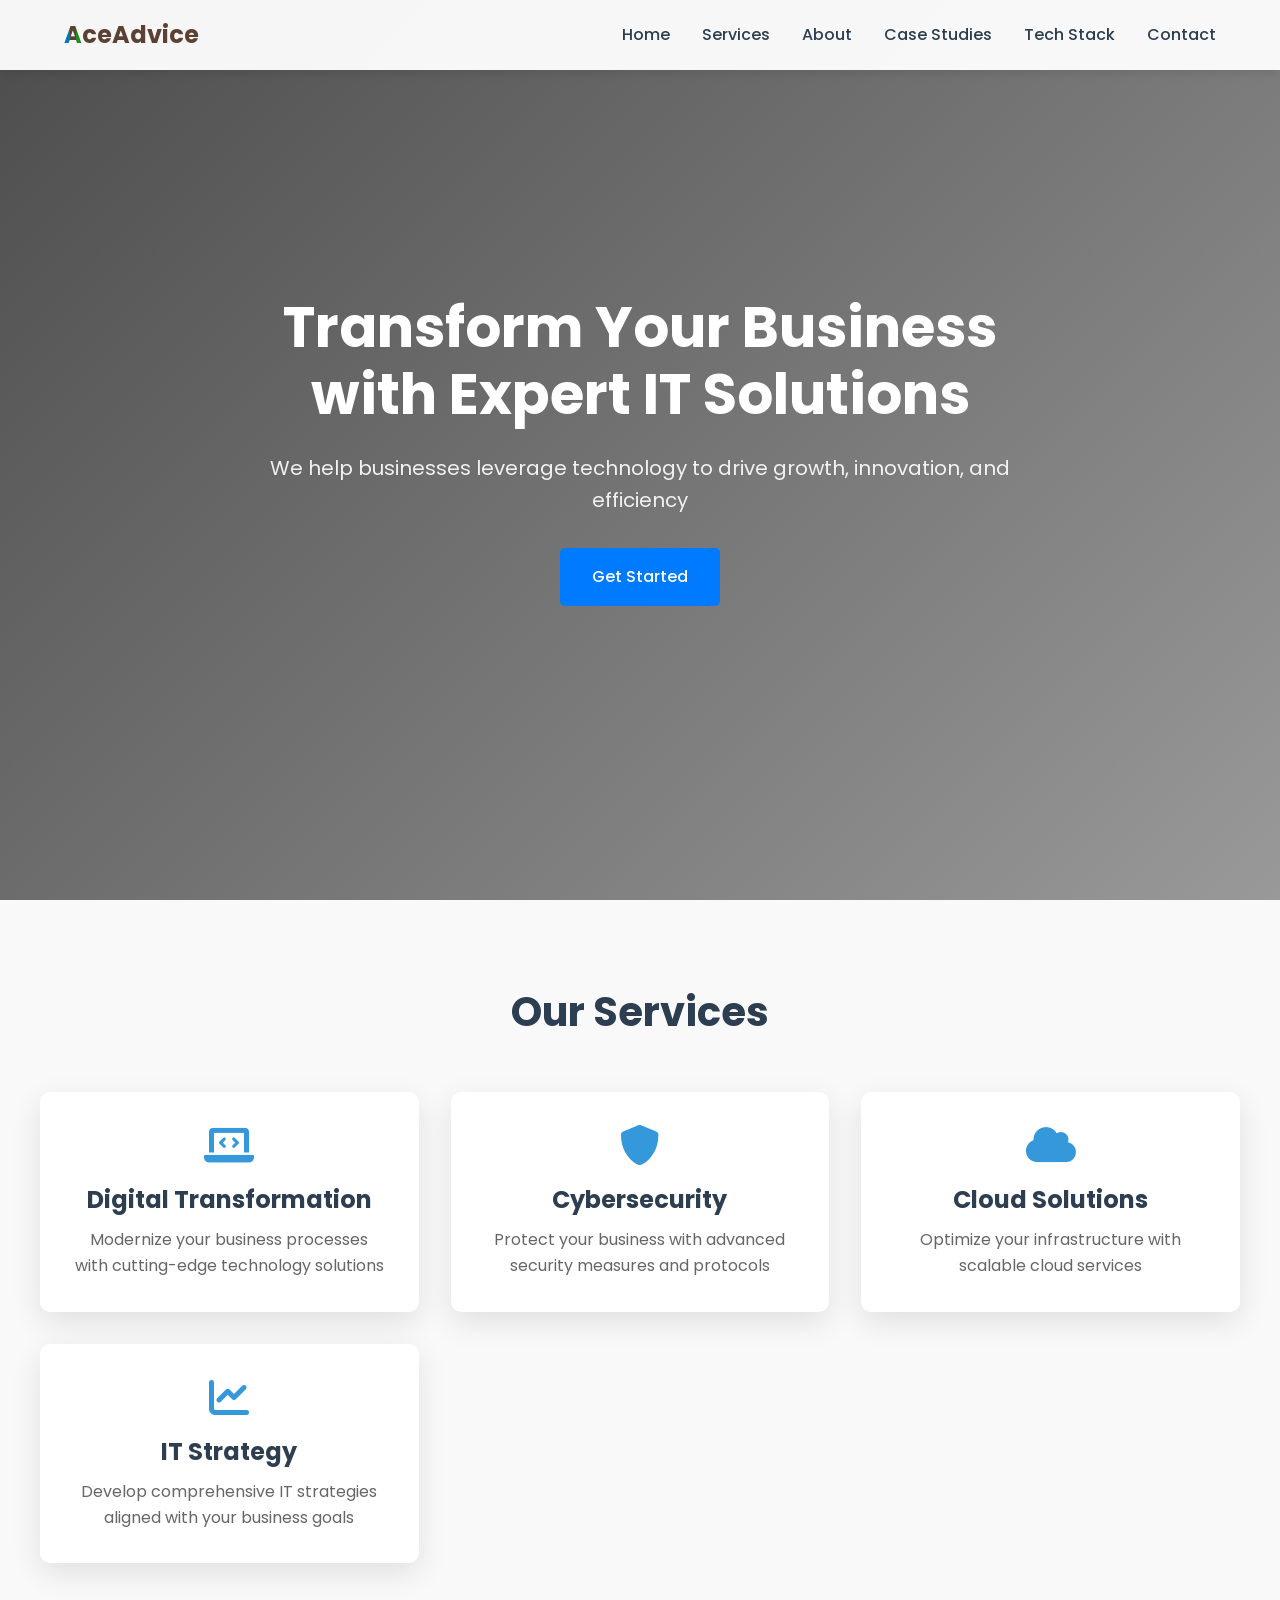
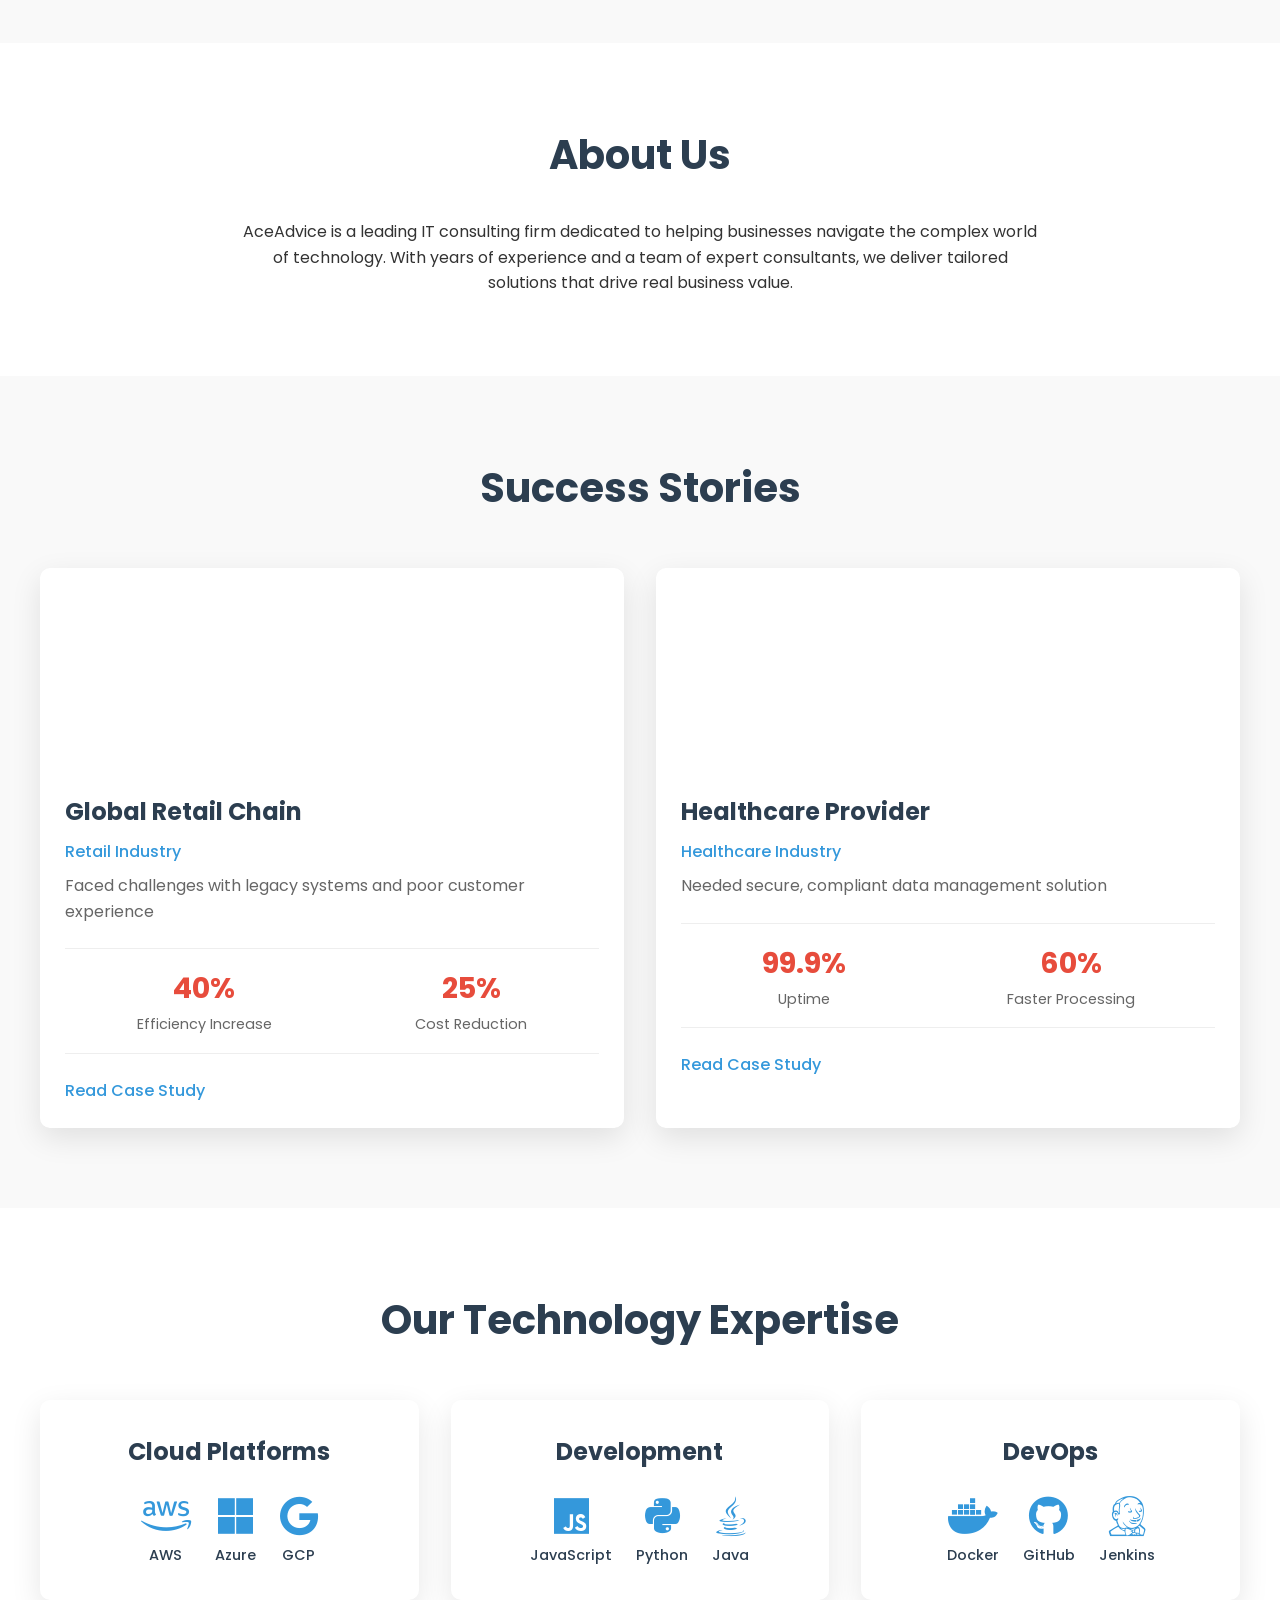
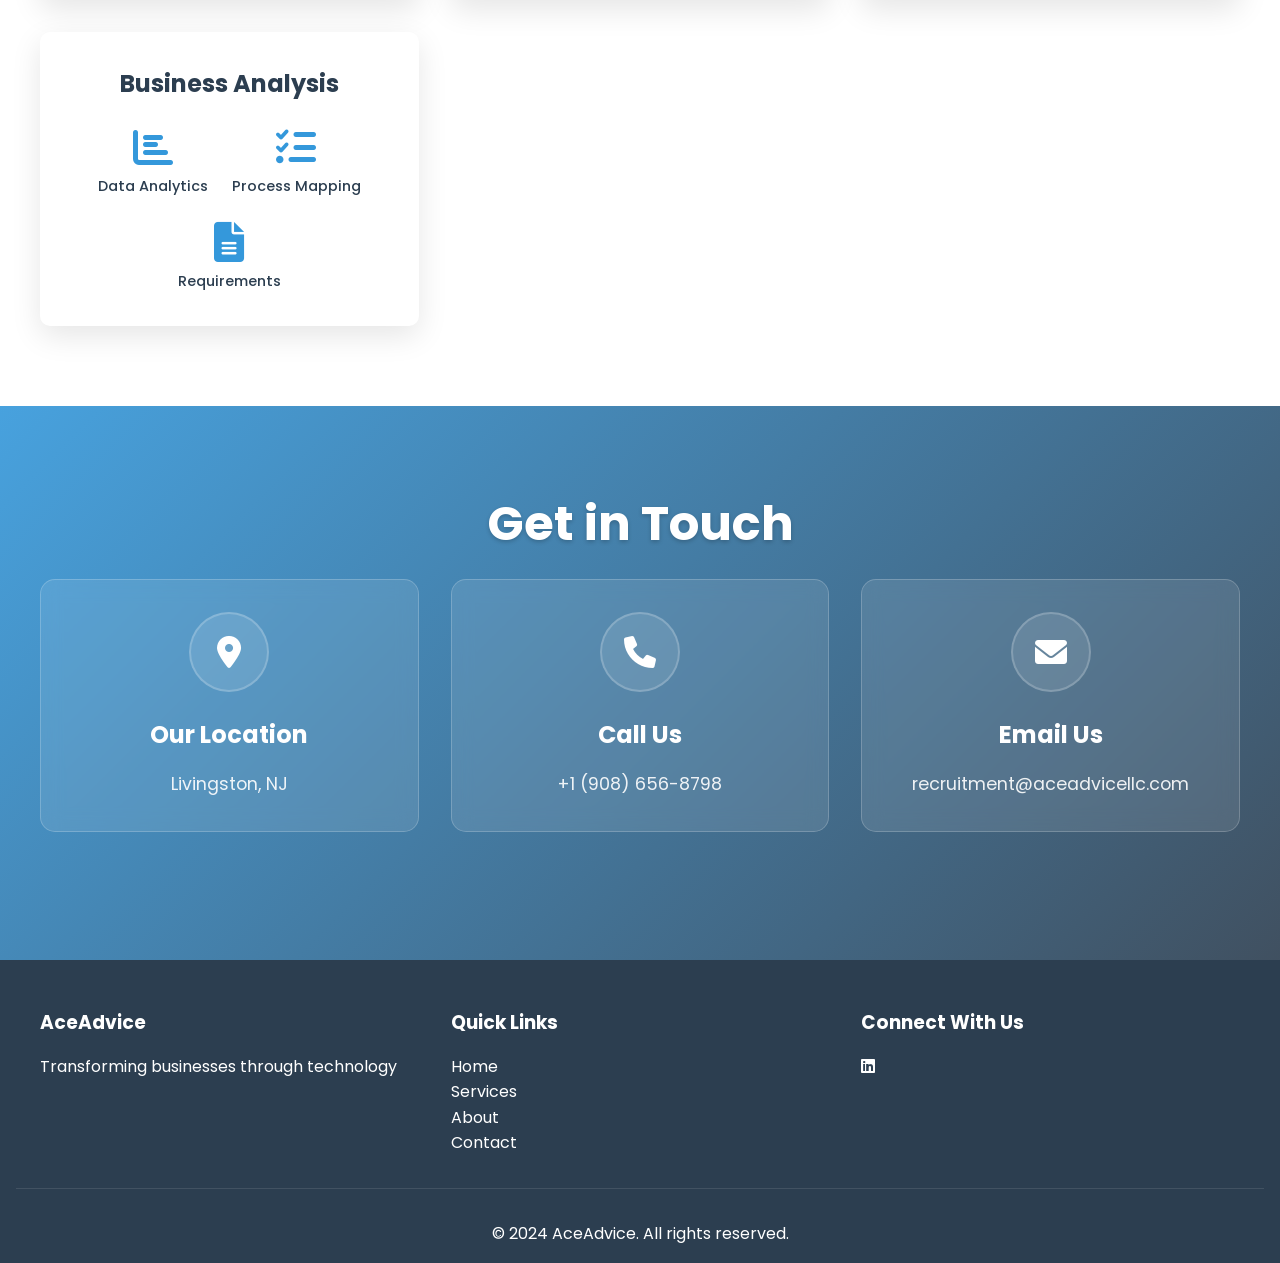
<file: index.html>
<!DOCTYPE html>
<html lang="en">
<head>
    <meta charset="UTF-8">
    <meta name="viewport" content="width=device-width, initial-scale=1.0">
    <title>AceAdvice - IT Consulting Excellence</title>
    <link rel="stylesheet" href="styles.css">
    <link rel="stylesheet" href="https://cdnjs.cloudflare.com/ajax/libs/font-awesome/6.0.0/css/all.min.css">
    <link href="https://fonts.googleapis.com/css2?family=Poppins:wght@300;400;500;600;700&display=swap" rel="stylesheet">
</head>
<body>
    <header>
        <nav>
            <a href="#home" class="logo">
                <span class="logo-a">A</span>
                <span class="logo-c">c</span>
                <span class="logo-e">e</span>
                <span class="logo-a2">A</span>
                <span class="logo-d">d</span>
                <span class="logo-v">v</span>
                <span class="logo-i">i</span>
                <span class="logo-c2">c</span>
                <span class="logo-e2">e</span>
            </a>
            <ul class="nav-links">
                <li><a href="#home">Home</a></li>
                <li><a href="#services">Services</a></li>
                <li><a href="#about">About</a></li>
                <li><a href="#case-studies">Case Studies</a></li>
                <li><a href="#tech-stack">Tech Stack</a></li>
                <li><a href="#contact">Contact</a></li>
            </ul>
            <div class="hamburger">
                <span></span>
                <span></span>
                <span></span>
            </div>
        </nav>
    </header>

    <section id="home" class="hero">
        <div class="hero-background">
            <div class="hero-overlay"></div>
        </div>
        <div class="hero-content">
            <h1>Transform Your Business with Expert IT Solutions</h1>
            <p>We help businesses leverage technology to drive growth, innovation, and efficiency</p>
            <a href="#contact" class="cta-button">Get Started</a>
        </div>
    </section>

    <section id="services" class="services">
        <h2>Our Services</h2>
        <div class="services-grid">
            <div class="service-card">
                <i class="fas fa-laptop-code"></i>
                <h3>Digital Transformation</h3>
                <p>Modernize your business processes with cutting-edge technology solutions</p>
            </div>
            <div class="service-card">
                <i class="fas fa-shield-alt"></i>
                <h3>Cybersecurity</h3>
                <p>Protect your business with advanced security measures and protocols</p>
            </div>
            <div class="service-card">
                <i class="fas fa-cloud"></i>
                <h3>Cloud Solutions</h3>
                <p>Optimize your infrastructure with scalable cloud services</p>
            </div>
            <div class="service-card">
                <i class="fas fa-chart-line"></i>
                <h3>IT Strategy</h3>
                <p>Develop comprehensive IT strategies aligned with your business goals</p>
            </div>
        </div>
    </section>

    <section id="about" class="about">
        <div class="about-content">
            <h2>About Us</h2>
            <p>AceAdvice is a leading IT consulting firm dedicated to helping businesses navigate the complex world of technology. With years of experience and a team of expert consultants, we deliver tailored solutions that drive real business value.</p>
        </div>
    </section>

    <section id="case-studies" class="case-studies">
        <h2>Success Stories</h2>
        <div class="case-studies-grid">
            <div class="case-study-card">
                <div class="case-study-image" style="background-image: url('https://images.unsplash.com/photo-1551288049-bebda4e38f71?ixlib=rb-1.2.1&auto=format&fit=crop&w=500&q=60');"></div>
                <div class="case-study-content">
                    <h3>Global Retail Chain</h3>
                    <p class="industry">Retail Industry</p>
                    <p class="challenge">Faced challenges with legacy systems and poor customer experience</p>
                    <div class="results">
                        <div class="result-item">
                            <span class="result-number">40%</span>
                            <span class="result-label">Efficiency Increase</span>
                        </div>
                        <div class="result-item">
                            <span class="result-number">25%</span>
                            <span class="result-label">Cost Reduction</span>
                        </div>
                    </div>
                    <a href="#" class="read-more">Read Case Study</a>
                </div>
            </div>
            <div class="case-study-card">
                <div class="case-study-image" style="background-image: url('https://images.unsplash.com/photo-1551434678-e076c223a692?ixlib=rb-1.2.1&auto=format&fit=crop&w=500&q=60');"></div>
                <div class="case-study-content">
                    <h3>Healthcare Provider</h3>
                    <p class="industry">Healthcare Industry</p>
                    <p class="challenge">Needed secure, compliant data management solution</p>
                    <div class="results">
                        <div class="result-item">
                            <span class="result-number">99.9%</span>
                            <span class="result-label">Uptime</span>
                        </div>
                        <div class="result-item">
                            <span class="result-number">60%</span>
                            <span class="result-label">Faster Processing</span>
                        </div>
                    </div>
                    <a href="#" class="read-more">Read Case Study</a>
                </div>
            </div>
        </div>
    </section>

    <section id="tech-stack" class="tech-stack">
        <h2>Our Technology Expertise</h2>
        <div class="tech-categories">
            <div class="tech-category">
                <h3>Cloud Platforms</h3>
                <div class="tech-icons">
                    <div class="tech-icon">
                        <i class="fab fa-aws"></i>
                        <span>AWS</span>
                    </div>
                    <div class="tech-icon">
                        <i class="fab fa-microsoft"></i>
                        <span>Azure</span>
                    </div>
                    <div class="tech-icon">
                        <i class="fab fa-google"></i>
                        <span>GCP</span>
                    </div>
                </div>
            </div>
            <div class="tech-category">
                <h3>Development</h3>
                <div class="tech-icons">
                    <div class="tech-icon">
                        <i class="fab fa-js"></i>
                        <span>JavaScript</span>
                    </div>
                    <div class="tech-icon">
                        <i class="fab fa-python"></i>
                        <span>Python</span>
                    </div>
                    <div class="tech-icon">
                        <i class="fab fa-java"></i>
                        <span>Java</span>
                    </div>
                </div>
            </div>
            <div class="tech-category">
                <h3>DevOps</h3>
                <div class="tech-icons">
                    <div class="tech-icon">
                        <i class="fab fa-docker"></i>
                        <span>Docker</span>
                    </div>
                    <div class="tech-icon">
                        <i class="fab fa-github"></i>
                        <span>GitHub</span>
                    </div>
                    <div class="tech-icon">
                        <i class="fab fa-jenkins"></i>
                        <span>Jenkins</span>
                    </div>
                </div>
            </div>
            <div class="tech-category">
                <h3>Business Analysis</h3>
                <div class="tech-icons">
                    <div class="tech-icon">
                        <i class="fas fa-chart-bar"></i>
                        <span>Data Analytics</span>
                    </div>
                    <div class="tech-icon">
                        <i class="fas fa-tasks"></i>
                        <span>Process Mapping</span>
                    </div>
                    <div class="tech-icon">
                        <i class="fas fa-file-alt"></i>
                        <span>Requirements</span>
                    </div>
                </div>
            </div>
        </div>
    </section>

    <section id="contact" class="contact">
        <div class="contact-background">
            <div class="contact-overlay"></div>
        </div>
        <div class="contact-content">
            <h2>Get in Touch</h2>
            <div class="contact-container">
                <div class="contact-card">
                    <div class="contact-icon">
                        <i class="fas fa-map-marker-alt"></i>
                    </div>
                    <h3>Our Location</h3>
                    <p>Livingston, NJ</p>
                </div>
                <div class="contact-card">
                    <div class="contact-icon">
                        <i class="fas fa-phone"></i>
                    </div>
                    <h3>Call Us</h3>
                    <p>+1 (908) 656-8798</p>
                </div>
                <div class="contact-card">
                    <div class="contact-icon">
                        <i class="fas fa-envelope"></i>
                    </div>
                    <h3>Email Us</h3>
                    <p><a href="mailto:recruitment@aceadvicellc.com" class="email-link">recruitment@aceadvicellc.com</a></p>
                </div>
            </div>
        </div>
    </section>

    <footer>
        <div class="footer-content">
            <div class="footer-section">
                <h3>AceAdvice</h3>
                <p>Transforming businesses through technology</p>
            </div>
            <div class="footer-section">
                <h3>Quick Links</h3>
                <ul>
                    <li><a href="#home">Home</a></li>
                    <li><a href="#services">Services</a></li>
                    <li><a href="#about">About</a></li>
                    <li><a href="#contact">Contact</a></li>
                </ul>
            </div>
            <div class="footer-section">
                <h3>Connect With Us</h3>
                <div class="social-links">
                    <a href="https://www.linkedin.com/company/aceadvice-llc" target="_blank"><i class="fab fa-linkedin"></i></a>
                </div>
            </div>
        </div>
        <div class="footer-bottom">
            <p>&copy; 2024 AceAdvice. All rights reserved.</p>
        </div>
    </footer>

    <script src="script.js"></script>
</body>
</html>
</file>
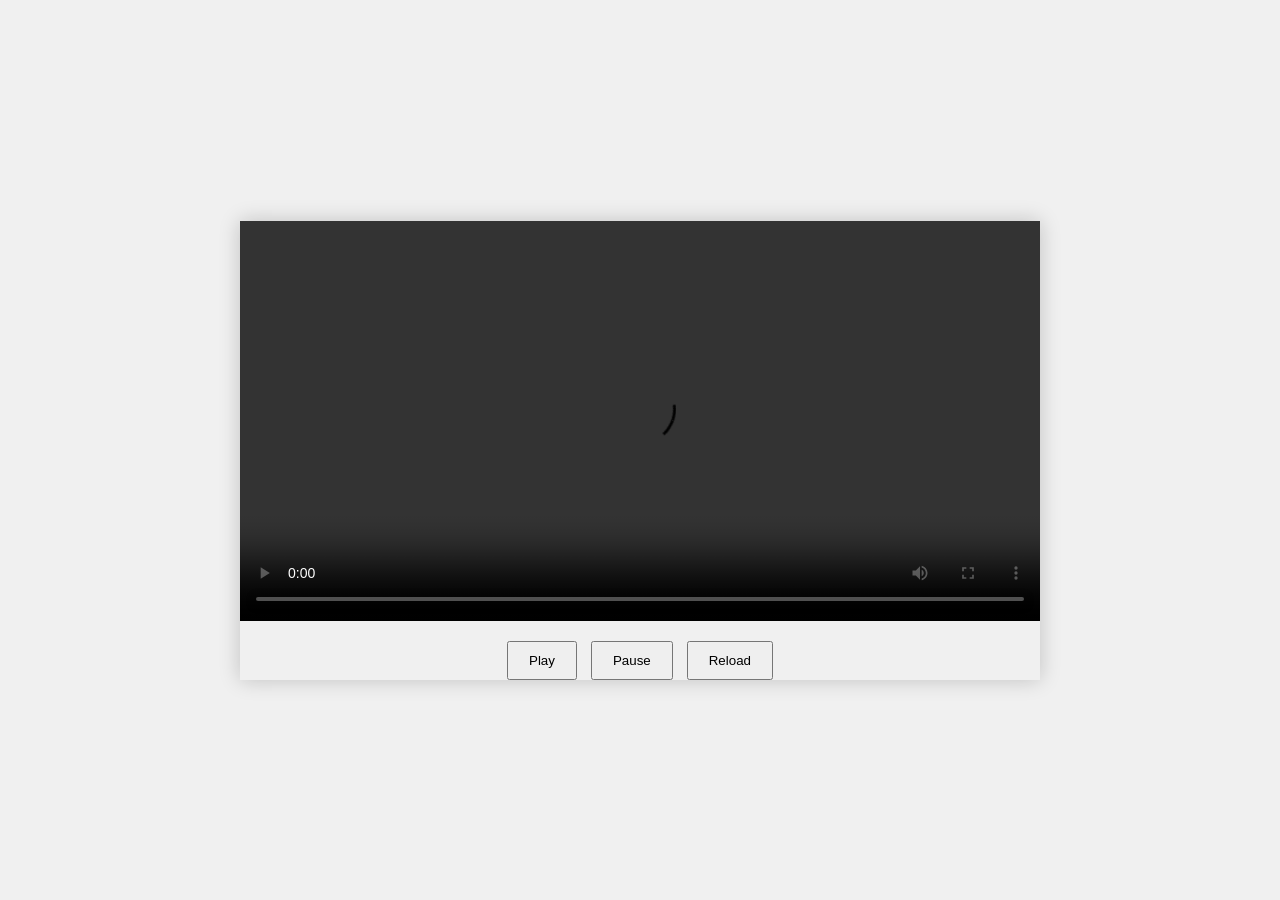
<file: video-test.html>
<!DOCTYPE html>
<html lang="en">
<head>
    <meta charset="UTF-8">
    <meta name="viewport" content="width=device-width, initial-scale=1.0">
    <title>Video Test</title>
    <style>
        body {
            margin: 0;
            padding: 0;
            display: flex;
            justify-content: center;
            align-items: center;
            height: 100vh;
            background: #f0f0f0;
        }
        .video-container {
            width: 80%;
            max-width: 800px;
            box-shadow: 0 0 20px rgba(0,0,0,0.2);
        }
        video {
            width: 100%;
            display: block;
        }
        .controls {
            margin-top: 20px;
            text-align: center;
        }
        button {
            padding: 10px 20px;
            margin: 0 5px;
            cursor: pointer;
        }
    </style>
</head>
<body>
    <div class="video-container">
        <video id="testVideo" controls>
            <source src="https://static.videezy.com/system/resources/previews/000/005/529/original/New_York_City_Aerial_View.mp4" type="video/mp4">
            Your browser does not support the video tag.
        </video>
        <div class="controls">
            <button onclick="document.getElementById('testVideo').play()">Play</button>
            <button onclick="document.getElementById('testVideo').pause()">Pause</button>
            <button onclick="document.getElementById('testVideo').load()">Reload</button>
        </div>
    </div>

    <script>
        document.addEventListener('DOMContentLoaded', function() {
            const video = document.getElementById('testVideo');
            
            // Log video events
            video.addEventListener('loadeddata', function() {
                console.log('Video loaded successfully');
            });
            
            video.addEventListener('error', function(e) {
                console.error('Video error:', e);
            });
            
            video.addEventListener('playing', function() {
                console.log('Video is playing');
            });
            
            // Try to play automatically
            const playPromise = video.play();
            if (playPromise !== undefined) {
                playPromise.then(_ => {
                    console.log('Autoplay started');
                })
                .catch(error => {
                    console.log('Autoplay failed:', error);
                });
            }
        });
    </script>
</body>
</html>
</file>
<file: styles.css>
/* Reset and base styles */
* {
    margin: 0;
    padding: 0;
    box-sizing: border-box;
}

body {
    font-family: 'Poppins', sans-serif;
    line-height: 1.6;
    color: #333;
}

/* Header and Navigation */
header {
    position: fixed;
    width: 100%;
    background: rgba(255, 255, 255, 0.95);
    box-shadow: 0 2px 10px rgba(0, 0, 0, 0.1);
    z-index: 1000;
}

nav {
    display: flex;
    justify-content: space-between;
    align-items: center;
    padding: 1rem 5%;
    max-width: 1400px;
    margin: 0 auto;
}

.logo {
    text-decoration: none;
    font-size: 24px;
    font-weight: 700;
    display: flex;
    align-items: center;
}

.logo-a {
    background: linear-gradient(to right, 
        #0077b6 0%, 
        #0077b6 33.33%, 
        #5c4033 33.33%, 
        #5c4033 66.66%, 
        #228b22 66.66%, 
        #228b22 100%);
    -webkit-background-clip: text;
    background-clip: text;
    color: transparent;
}

.logo-c, .logo-e, .logo-a2, .logo-d, .logo-v, .logo-i, .logo-c2, .logo-e2 {
    color: #5c4033;
}

.logo:hover {
    color: #3498db;
}

.nav-links {
    display: flex;
    list-style: none;
    gap: 2rem;
}

.nav-links a {
    text-decoration: none;
    color: #2c3e50;
    font-weight: 500;
    transition: color 0.3s ease;
}

.nav-links a:hover {
    color: #3498db;
}

.hamburger {
    display: none;
    flex-direction: column;
    gap: 5px;
    cursor: pointer;
}

.hamburger span {
    width: 25px;
    height: 3px;
    background: #2c3e50;
    border-radius: 3px;
}

/* Hero Section */
.hero {
    position: relative;
    height: 100vh;
    display: flex;
    align-items: center;
    justify-content: center;
    text-align: center;
    color: white;
    overflow: hidden;
}

.hero-background {
    position: absolute;
    top: 0;
    left: 0;
    width: 100%;
    height: 100%;
    background-image: url('https://images.unsplash.com/photo-1496442226666-8d4d0e62e6e9?ixlib=rb-1.2.1&auto=format&fit=crop&w=1920&q=80');
    background-size: cover;
    background-position: center;
    background-repeat: no-repeat;
    z-index: 1;
}

.hero-overlay {
    position: absolute;
    top: 0;
    left: 0;
    width: 100%;
    height: 100%;
    background: linear-gradient(135deg, rgba(0, 0, 0, 0.7) 0%, rgba(0, 0, 0, 0.4) 100%);
    z-index: 2;
}

.hero-content {
    position: relative;
    z-index: 3;
    max-width: 800px;
    padding: 0 20px;
}

.hero-content h1 {
    font-size: 3.5rem;
    margin-bottom: 1.5rem;
    font-weight: 700;
    line-height: 1.2;
}

.hero-content p {
    font-size: 1.25rem;
    margin-bottom: 2rem;
    opacity: 0.9;
}

.cta-button {
    display: inline-block;
    padding: 1rem 2rem;
    background-color: #007bff;
    color: white;
    text-decoration: none;
    border-radius: 5px;
    font-weight: 500;
    transition: background-color 0.3s ease;
}

.cta-button:hover {
    background-color: #0056b3;
}

/* Services Section */
.services {
    padding: 5rem 1rem;
    background: #f9f9f9;
}

.services h2 {
    text-align: center;
    margin-bottom: 3rem;
    font-size: 2.5rem;
    color: #2c3e50;
}

.services-grid {
    display: grid;
    grid-template-columns: repeat(auto-fit, minmax(350px, 1fr));
    gap: 2rem;
    max-width: 1200px;
    margin: 0 auto;
}

.service-card {
    background: white;
    border-radius: 10px;
    overflow: hidden;
    box-shadow: 0 10px 30px rgba(0, 0, 0, 0.1);
    transition: all 0.3s ease;
    padding: 2rem;
    text-align: center;
    position: relative;
    border: 1px solid rgba(255, 255, 255, 0.1);
    backdrop-filter: blur(5px);
}

.service-card:hover {
    transform: translateY(-5px);
    box-shadow: 0 15px 40px rgba(52, 152, 219, 0.2);
}

.service-card::before {
    content: '';
    position: absolute;
    top: 0;
    left: 0;
    width: 100%;
    height: 100%;
    background: linear-gradient(135deg, rgba(52, 152, 219, 0.1), rgba(44, 62, 80, 0.1));
    opacity: 0;
    transition: opacity 0.3s ease;
}

.service-card:hover::before {
    opacity: 1;
}

.service-card i {
    font-size: 2.5rem;
    color: #3498db;
    margin-bottom: 1rem;
}

.service-card h3 {
    font-size: 1.5rem;
    margin-bottom: 0.5rem;
    color: #2c3e50;
}

.service-card p {
    color: #666;
    line-height: 1.6;
}

/* About Section */
.about {
    padding: 5rem 1rem;
    background: white;
}

.about-content {
    max-width: 800px;
    margin: 0 auto;
    text-align: center;
}

.about h2 {
    margin-bottom: 2rem;
    font-size: 2.5rem;
    color: #2c3e50;
}

/* Case Studies Section */
.case-studies {
    padding: 5rem 1rem;
    background: #f9f9f9;
}

.case-studies h2 {
    text-align: center;
    margin-bottom: 3rem;
    font-size: 2.5rem;
    color: #2c3e50;
}

.case-studies-grid {
    display: grid;
    grid-template-columns: repeat(auto-fit, minmax(350px, 1fr));
    gap: 2rem;
    max-width: 1200px;
    margin: 0 auto;
}

.case-study-card {
    background: white;
    border-radius: 10px;
    overflow: hidden;
    box-shadow: 0 10px 30px rgba(0, 0, 0, 0.1);
    transition: all 0.3s ease;
    position: relative;
    border: 1px solid rgba(255, 255, 255, 0.1);
    backdrop-filter: blur(5px);
}

.case-study-card:hover {
    transform: translateY(-5px);
    box-shadow: 0 15px 40px rgba(52, 152, 219, 0.2);
}

.case-study-card::before {
    content: '';
    position: absolute;
    top: 0;
    left: 0;
    width: 100%;
    height: 100%;
    background: linear-gradient(135deg, rgba(52, 152, 219, 0.1), rgba(44, 62, 80, 0.1));
    opacity: 0;
    transition: opacity 0.3s ease;
    z-index: 1;
}

.case-study-card:hover::before {
    opacity: 1;
}

.case-study-image {
    height: 200px;
    background-size: cover;
    background-position: center;
}

.case-study-content {
    position: relative;
    z-index: 2;
    padding: 1.5rem;
}

.case-study-content h3 {
    font-size: 1.5rem;
    margin-bottom: 0.5rem;
    color: #2c3e50;
}

.industry {
    color: #3498db;
    font-weight: 500;
    margin-bottom: 0.5rem;
}

.challenge {
    margin-bottom: 1rem;
    color: #666;
}

.results {
    display: flex;
    justify-content: space-around;
    margin: 1.5rem 0;
    padding: 1rem 0;
    border-top: 1px solid #eee;
    border-bottom: 1px solid #eee;
}

.result-item {
    text-align: center;
}

.result-number {
    display: block;
    font-size: 1.8rem;
    font-weight: 700;
    color: #e74c3c;
}

.result-label {
    font-size: 0.9rem;
    color: #666;
}

.read-more {
    display: inline-block;
    color: #3498db;
    text-decoration: none;
    font-weight: 500;
    transition: color 0.3s ease;
}

.read-more:hover {
    color: #2980b9;
}

/* Tech Stack Section */
.tech-stack {
    padding: 5rem 1rem;
    background: white;
}

.tech-stack h2 {
    text-align: center;
    margin-bottom: 3rem;
    font-size: 2.5rem;
    color: #2c3e50;
}

.tech-categories {
    display: grid;
    grid-template-columns: repeat(auto-fit, minmax(350px, 1fr));
    gap: 2rem;
    max-width: 1200px;
    margin: 0 auto;
}

.tech-category {
    background: white;
    border-radius: 10px;
    overflow: hidden;
    box-shadow: 0 10px 30px rgba(0, 0, 0, 0.1);
    transition: all 0.3s ease;
    padding: 2rem;
    position: relative;
    border: 1px solid rgba(255, 255, 255, 0.1);
    backdrop-filter: blur(5px);
}

.tech-category:hover {
    transform: translateY(-5px);
    box-shadow: 0 15px 40px rgba(52, 152, 219, 0.2);
}

.tech-category::before {
    content: '';
    position: absolute;
    top: 0;
    left: 0;
    width: 100%;
    height: 100%;
    background: linear-gradient(135deg, rgba(52, 152, 219, 0.1), rgba(44, 62, 80, 0.1));
    opacity: 0;
    transition: opacity 0.3s ease;
}

.tech-category:hover::before {
    opacity: 1;
}

.tech-category h3 {
    font-size: 1.5rem;
    margin-bottom: 1.5rem;
    color: #2c3e50;
    text-align: center;
}

.tech-icons {
    display: flex;
    justify-content: center;
    flex-wrap: wrap;
    gap: 1.5rem;
}

.tech-icon {
    display: flex;
    flex-direction: column;
    align-items: center;
    gap: 0.5rem;
    transition: transform 0.3s ease;
}

.tech-icon:hover {
    transform: translateY(-3px);
}

.tech-icon i {
    font-size: 2.5rem;
    color: #3498db;
}

.tech-icon span {
    font-size: 0.9rem;
    font-weight: 500;
    color: #2c3e50;
}

/* Contact Section */
.contact {
    position: relative;
    padding: 5rem 1rem;
    background: #f9f9f9;
    overflow: hidden;
}

.contact-background {
    position: absolute;
    top: 0;
    left: 0;
    width: 100%;
    height: 100%;
    background-image: url('https://images.unsplash.com/photo-1497366216548-37526070297c?ixlib=rb-1.2.1&auto=format&fit=crop&w=1920&q=80');
    background-size: cover;
    background-position: center;
    z-index: 1;
}

.contact-overlay {
    position: absolute;
    top: 0;
    left: 0;
    width: 100%;
    height: 100%;
    background: linear-gradient(135deg, rgba(52, 152, 219, 0.9), rgba(44, 62, 80, 0.9));
    z-index: 2;
}

.contact-content {
    position: relative;
    z-index: 3;
    max-width: 1200px;
    margin: 0 auto;
    text-align: center;
}

.contact h2 {
    color: white;
    font-size: 3rem;
    margin-bottom: 1rem;
    text-shadow: 0 2px 4px rgba(0, 0, 0, 0.2);
}

.contact-subtitle {
    color: rgba(255, 255, 255, 0.9);
    font-size: 1.2rem;
    margin-bottom: 3rem;
}

.contact-container {
    display: grid;
    grid-template-columns: repeat(auto-fit, minmax(300px, 1fr));
    gap: 2rem;
    margin-bottom: 3rem;
}

.contact-card {
    background: rgba(255, 255, 255, 0.1);
    backdrop-filter: blur(10px);
    padding: 2rem;
    border-radius: 15px;
    border: 1px solid rgba(255, 255, 255, 0.2);
    transition: all 0.3s ease;
}

.contact-card:hover {
    transform: translateY(-10px);
    background: rgba(255, 255, 255, 0.15);
    box-shadow: 0 10px 30px rgba(0, 0, 0, 0.2);
}

.contact-icon {
    width: 80px;
    height: 80px;
    margin: 0 auto 1.5rem;
    background: rgba(255, 255, 255, 0.1);
    border-radius: 50%;
    display: flex;
    align-items: center;
    justify-content: center;
    border: 2px solid rgba(255, 255, 255, 0.2);
    transition: all 0.3s ease;
}

.contact-card:hover .contact-icon {
    background: rgba(255, 255, 255, 0.2);
    transform: rotateY(180deg);
}

.contact-icon i {
    font-size: 2rem;
    color: white;
}

.contact-card h3 {
    color: white;
    font-size: 1.5rem;
    margin-bottom: 1rem;
}

.contact-card p {
    color: rgba(255, 255, 255, 0.9);
    margin: 0;
    font-size: 1.1rem;
}

.contact-card .email-link {
    color: rgba(255, 255, 255, 0.9);
    text-decoration: none;
    transition: all 0.3s ease;
    border-bottom: 1px solid transparent;
}

.contact-card .email-link:hover {
    color: #fff;
    border-bottom: 1px solid #fff;
}

.social-links {
    display: flex;
    justify-content: center;
    gap: 1.5rem;
    margin-top: 2rem;
}

.social-link {
    width: 50px;
    height: 50px;
    background: rgba(255, 255, 255, 0.1);
    border-radius: 50%;
    display: flex;
    align-items: center;
    justify-content: center;
    color: white;
    font-size: 1.5rem;
    transition: all 0.3s ease;
    border: 2px solid rgba(255, 255, 255, 0.2);
}

.social-link:hover {
    background: rgba(255, 255, 255, 0.2);
    transform: translateY(-5px);
    box-shadow: 0 5px 15px rgba(0, 0, 0, 0.2);
}

/* Footer */
footer {
    background: #2c3e50;
    color: white;
    padding: 3rem 1rem 1rem;
}

.footer-content {
    display: grid;
    grid-template-columns: repeat(auto-fit, minmax(250px, 1fr));
    gap: 2rem;
    max-width: 1200px;
    margin: 0 auto;
}

.footer-section h3 {
    margin-bottom: 1rem;
}

.footer-section ul {
    list-style: none;
}

.footer-section a {
    color: white;
    text-decoration: none;
    transition: color 0.3s ease;
}

.footer-section a:hover {
    color: #3498db;
}

.footer-section .social-links {
    display: flex;
    justify-content: flex-start;
    gap: 1rem;
    margin-top: 1rem;
}

.footer-section .social-link {
    width: 40px;
    height: 40px;
    background: rgba(255, 255, 255, 0.1);
    border-radius: 50%;
    display: flex;
    align-items: center;
    justify-content: center;
    color: white;
    font-size: 1.2rem;
    transition: all 0.3s ease;
    border: 1px solid rgba(255, 255, 255, 0.2);
}

.footer-section .social-link:hover {
    background: #3498db;
    transform: translateY(-3px);
    box-shadow: 0 5px 15px rgba(0, 0, 0, 0.2);
}

.footer-section .social-link i {
    transition: transform 0.3s ease;
}

.footer-section .social-link:hover i {
    transform: scale(1.1);
}

.footer-bottom {
    text-align: center;
    margin-top: 2rem;
    padding-top: 2rem;
    border-top: 1px solid rgba(255, 255, 255, 0.1);
}

/* Responsive Design */
@media (max-width: 768px) {
    .nav-links {
        display: none;
    }

    .hamburger {
        display: flex;
    }

    .hero h1 {
        font-size: 2rem;
    }

    .contact-container {
        grid-template-columns: 1fr;
    }
}
</file>
